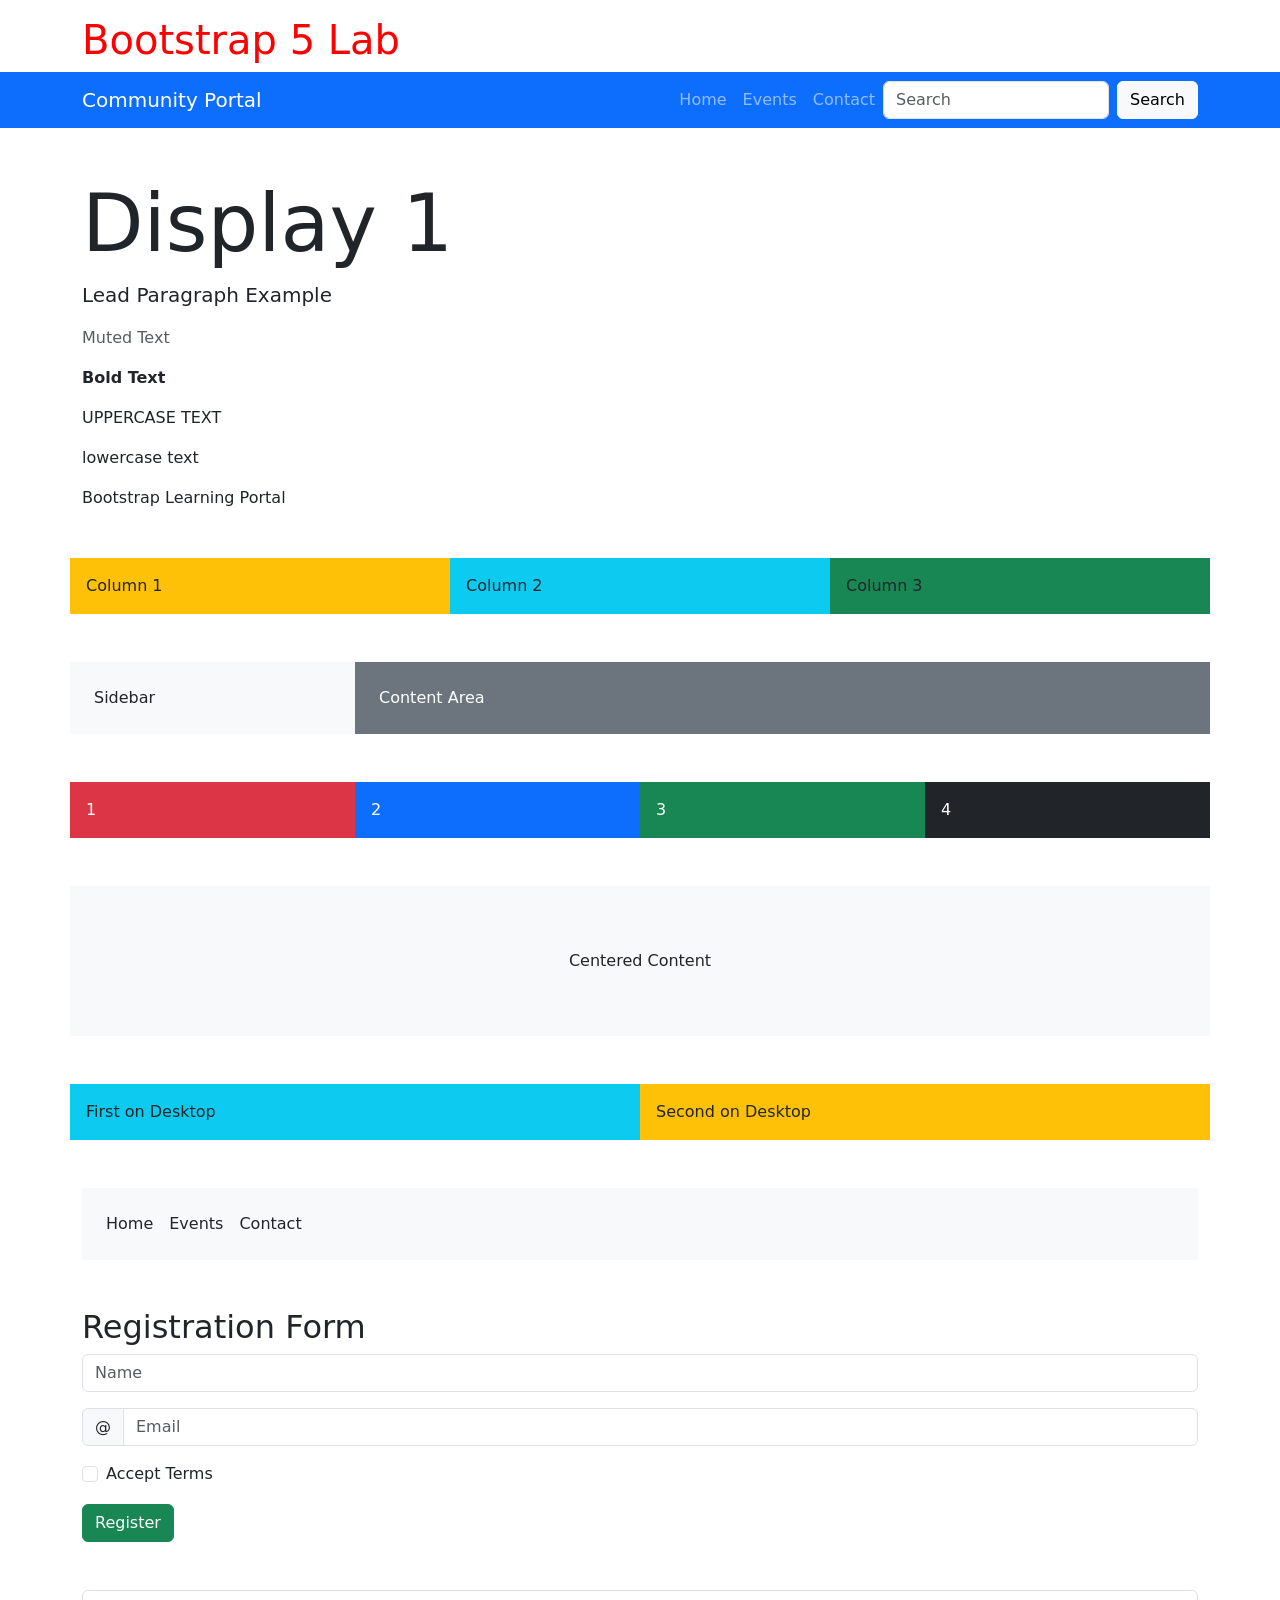
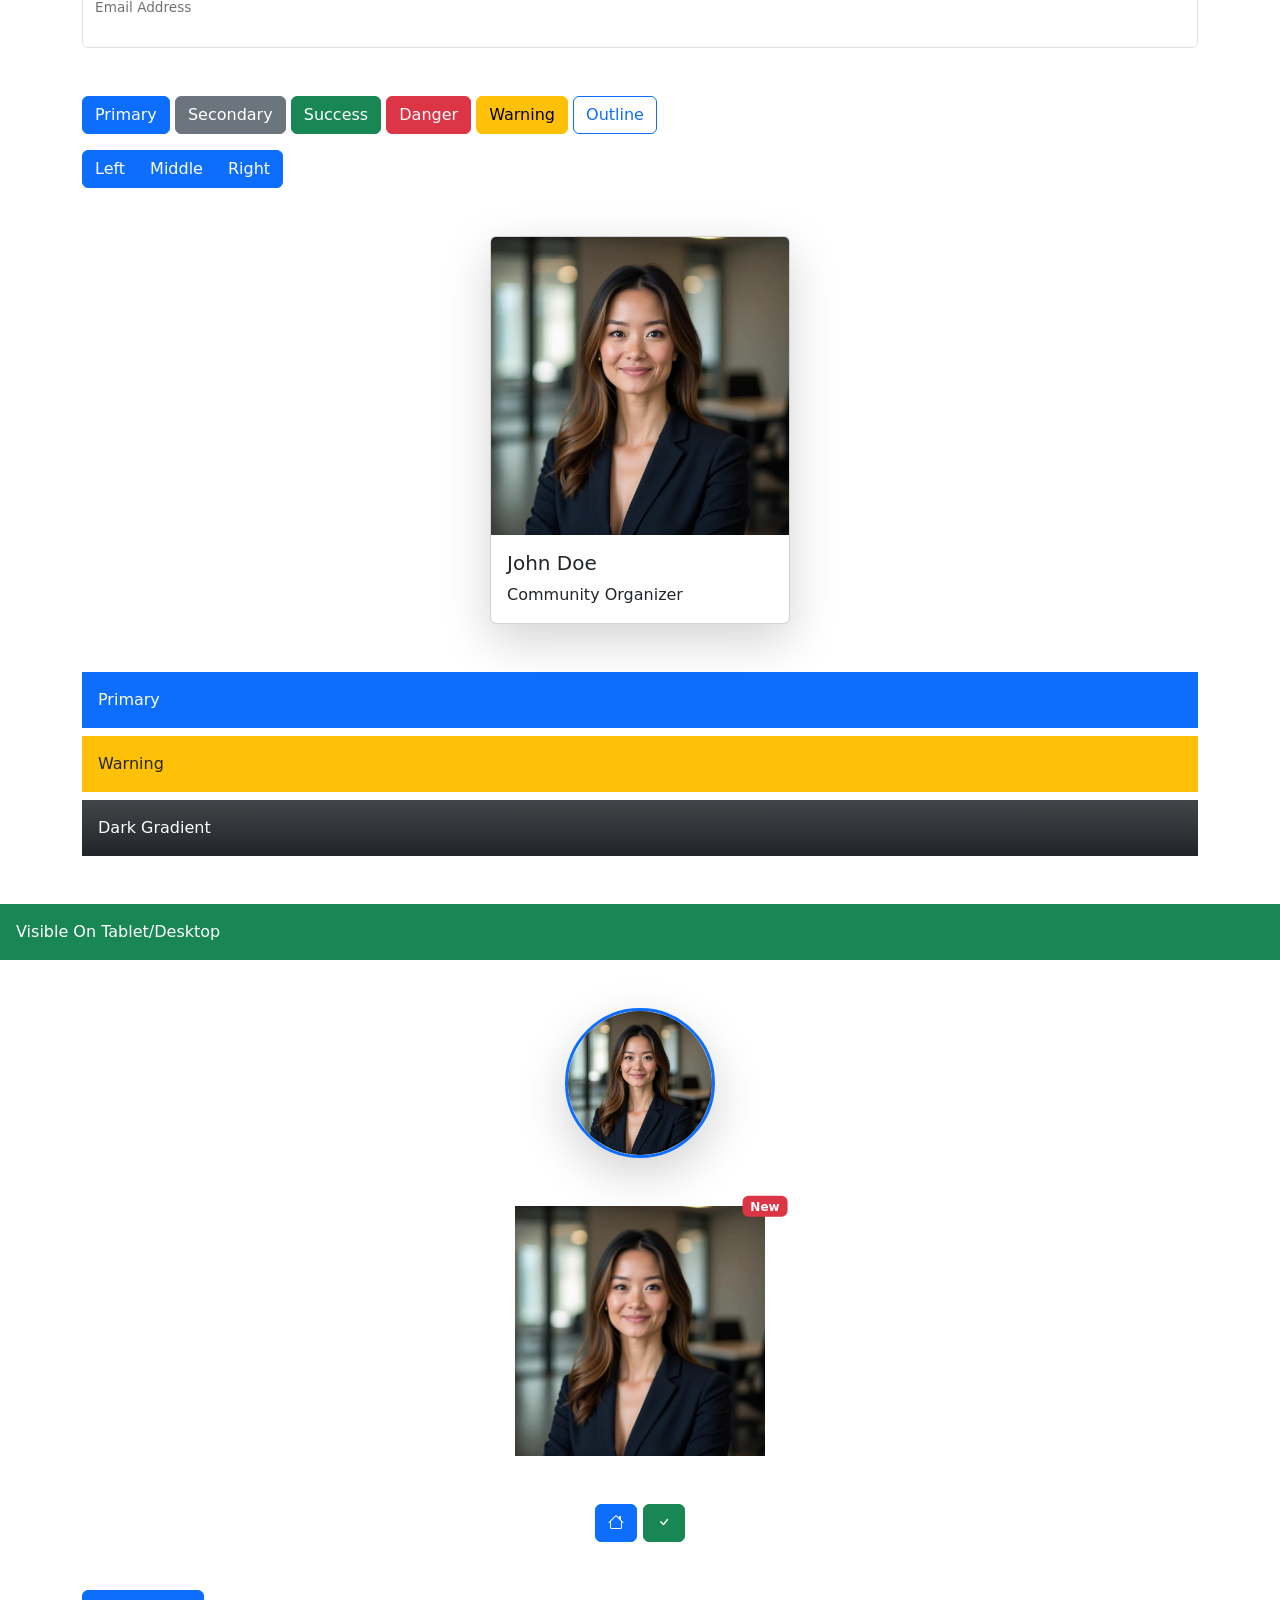
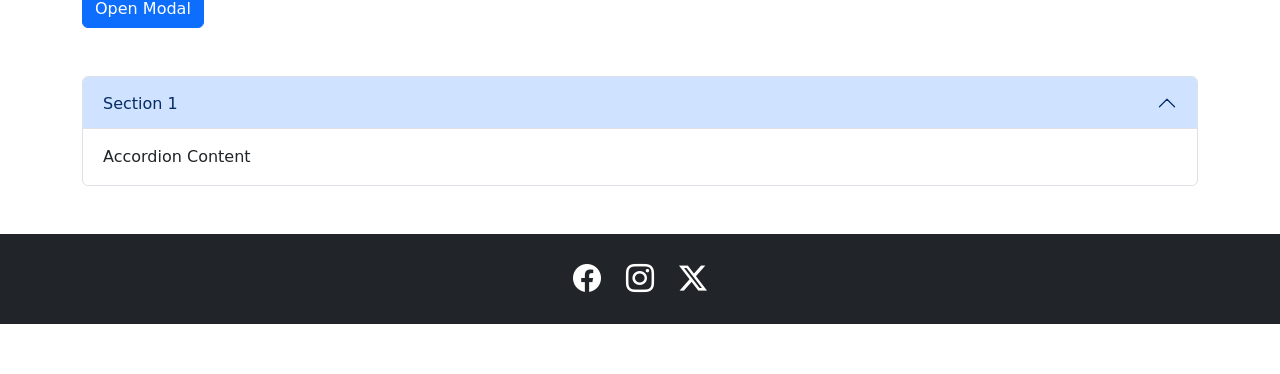
<file: Bootstrap5_Exercises/index.html>
<!DOCTYPE html>
<html lang="en">

<head>

<meta charset="UTF-8">

<meta name="viewport"
content="width=device-width, initial-scale=1.0">

<title>Bootstrap 5 Exercises</title>

<link href="https://cdn.jsdelivr.net/npm/bootstrap@5.3.3/dist/css/bootstrap.min.css"
rel="stylesheet">

<link rel="stylesheet"
href="css/style.css">

<link rel="stylesheet"
href="https://cdn.jsdelivr.net/npm/bootstrap-icons@1.11.3/font/bootstrap-icons.css">

</head>

<body>

<!-- Exercise 1 -->

<div class="container mt-3">

<h1 style="color:red;">
Bootstrap 5 Lab
</h1>

</div>

<!-- Exercise 10 Navbar -->

<nav class="navbar navbar-expand-lg navbar-dark bg-primary">

<div class="container">

<a class="navbar-brand" href="#">
Community Portal
</a>

<button class="navbar-toggler"
data-bs-toggle="collapse"
data-bs-target="#menu">

<span class="navbar-toggler-icon"></span>

</button>

<div class="collapse navbar-collapse"
id="menu">

<ul class="navbar-nav ms-auto">

<li class="nav-item">
<a class="nav-link" href="#">Home</a>
</li>

<li class="nav-item">
<a class="nav-link" href="#">Events</a>
</li>

<li class="nav-item">
<a class="nav-link" href="#">Contact</a>
</li>

</ul>

<form class="d-flex">

<input class="form-control me-2"
placeholder="Search">

<button class="btn btn-light">
Search
</button>

</form>

</div>

</div>

</nav>

<!-- Exercise 7 Typography -->

<div class="container mt-5">

<h1 class="display-1">
Display 1
</h1>

<p class="lead">
Lead Paragraph Example
</p>

<p class="text-muted">
Muted Text
</p>

<p class="fw-bold">
Bold Text
</p>

<p class="text-uppercase">
uppercase text
</p>

<p class="text-lowercase">
LOWERCASE TEXT
</p>

<p class="text-capitalize">
bootstrap learning portal
</p>

</div>

<!-- Exercise 3 Grid -->

<div class="container mt-5">

<div class="row">

<div class="col-12 col-md-6 col-lg-4 bg-warning p-3">
Column 1
</div>

<div class="col-12 col-md-6 col-lg-4 bg-info p-3">
Column 2
</div>

<div class="col-12 col-md-12 col-lg-4 bg-success p-3">
Column 3
</div>

</div>

</div>

<!-- Exercise 4 Sidebar -->

<div class="container mt-5">

<div class="row">

<div class="col-md-3 bg-light p-4">
Sidebar
</div>

<div class="col-md-9 bg-secondary text-white p-4">
Content Area
</div>

</div>

</div>

<!-- Four Columns -->

<div class="container mt-5">

<div class="row">

<div class="col-sm-3 bg-danger text-white p-3">
1
</div>

<div class="col-sm-3 bg-primary text-white p-3">
2
</div>

<div class="col-sm-3 bg-success text-white p-3">
3
</div>

<div class="col-sm-3 bg-dark text-white p-3">
4
</div>

</div>

</div>

<!-- Exercise 5 Alignment -->

<div class="container mt-5">

<div class="row justify-content-center align-items-center bg-light"
style="height:150px;">

<div class="col-4 text-center">

Centered Content

</div>

</div>

</div>

<!-- Exercise 5 Reordering -->

<div class="container mt-5">

<div class="row">

<div class="col-md-6 order-md-2 bg-warning p-3">

Second on Desktop

</div>

<div class="col-md-6 order-md-1 bg-info p-3">

First on Desktop

</div>

</div>

</div>

<!-- Exercise 6 Flex -->

<div class="container mt-5">

<div class="d-flex flex-column flex-md-row bg-light p-3">

<div class="p-2">Home</div>

<div class="p-2">Events</div>

<div class="p-2">Contact</div>

</div>

</div>

<!-- Exercise 8 Form -->

<div class="container mt-5">

<h2>Registration Form</h2>

<form>

<input type="text"
class="form-control mb-3"
placeholder="Name">

<div class="input-group mb-3">

<span class="input-group-text">
@
</span>

<input type="email"
class="form-control"
placeholder="Email">

</div>

<div class="form-check">

<input type="checkbox"
class="form-check-input">

<label class="form-check-label">

Accept Terms

</label>

</div>

<button class="btn btn-success mt-3">

Register

</button>

</form>

</div>

<!-- Floating Form -->

<div class="container mt-5">

<div class="form-floating">

<input type="email"
class="form-control"
id="email">

<label for="email">
Email Address
</label>

</div>

</div>

<!-- Exercise 9 Buttons -->

<div class="container mt-5">

<button class="btn btn-primary">
Primary
</button>

<button class="btn btn-secondary">
Secondary
</button>

<button class="btn btn-success">
Success
</button>

<button class="btn btn-danger">
Danger
</button>

<button class="btn btn-warning">
Warning
</button>

<button class="btn btn-outline-primary">
Outline
</button>

</div>

<!-- Button Group -->

<div class="container mt-3">

<div class="btn-group">

<button class="btn btn-primary">
Left
</button>

<button class="btn btn-primary">
Middle
</button>

<button class="btn btn-primary">
Right
</button>

</div>

</div>

<!-- Exercise 11 Card -->

<div class="container mt-5">

<div class="card shadow-lg mx-auto"
style="width:300px;">

<img src="images/profile.jpg"
class="card-img-top">

<div class="card-body">

<h5 class="card-title">
John Doe
</h5>

<p class="card-text">
Community Organizer
</p>

</div>

</div>

</div>

<!-- Exercise 13 Colors -->

<div class="container mt-5">

<div class="bg-primary text-white p-3 mb-2">

Primary

</div>

<div class="bg-warning p-3 mb-2">

Warning

</div>

<div class="bg-dark bg-gradient text-white p-3">

Dark Gradient

</div>

</div>

<!-- Exercise 14 Visibility -->

<div class="d-none d-md-block bg-success text-white p-3 mt-5">

Visible On Tablet/Desktop

</div>

<!-- Exercise 15 Borders -->

<div class="container mt-5 text-center">

<img src="images/profile.jpg"
width="150"
class="rounded-circle border border-primary border-3 shadow-lg">

</div>

<!-- Exercise 16 Position -->

<div class="container mt-5 text-center">

<div class="position-relative d-inline-block">

<img src="images/profile.jpg"
width="250">

<span class="position-absolute top-0 start-100 translate-middle badge bg-danger">

New

</span>

</div>

</div>

<!-- Exercise 17 Icons -->

<div class="container mt-5 text-center">

<button class="btn btn-primary">

<i class="bi bi-house"></i>

</button>

<button class="btn btn-success">

<i class="bi bi-check"></i>

</button>

</div>

<!-- Exercise 18 Modal -->

<div class="container mt-5">

<button class="btn btn-primary"
data-bs-toggle="modal"
data-bs-target="#myModal">

Open Modal

</button>

</div>

<div class="modal fade"
id="myModal">

<div class="modal-dialog">

<div class="modal-content">

<div class="modal-header">

<h5 class="modal-title">

Bootstrap Modal

</h5>

</div>

<div class="modal-body">

Hello Bootstrap 5

</div>

</div>

</div>

</div>

<!-- Accordion -->

<div class="container mt-5">

<div class="accordion">

<div class="accordion-item">

<h2 class="accordion-header">

<button class="accordion-button"
data-bs-toggle="collapse"
data-bs-target="#acc1">

Section 1

</button>

</h2>

<div id="acc1"
class="accordion-collapse collapse show">

<div class="accordion-body">

Accordion Content

</div>

</div>

</div>

</div>

</div>

<!-- Footer -->

<footer class="bg-dark text-white text-center p-4 mt-5">

<i class="bi bi-facebook fs-3"></i>

<i class="bi bi-instagram fs-3"></i>

<i class="bi bi-twitter-x fs-3"></i>

</footer>

<script src="https://cdn.jsdelivr.net/npm/bootstrap@5.3.3/dist/js/bootstrap.bundle.min.js"></script>

</body>

</html>
</file>
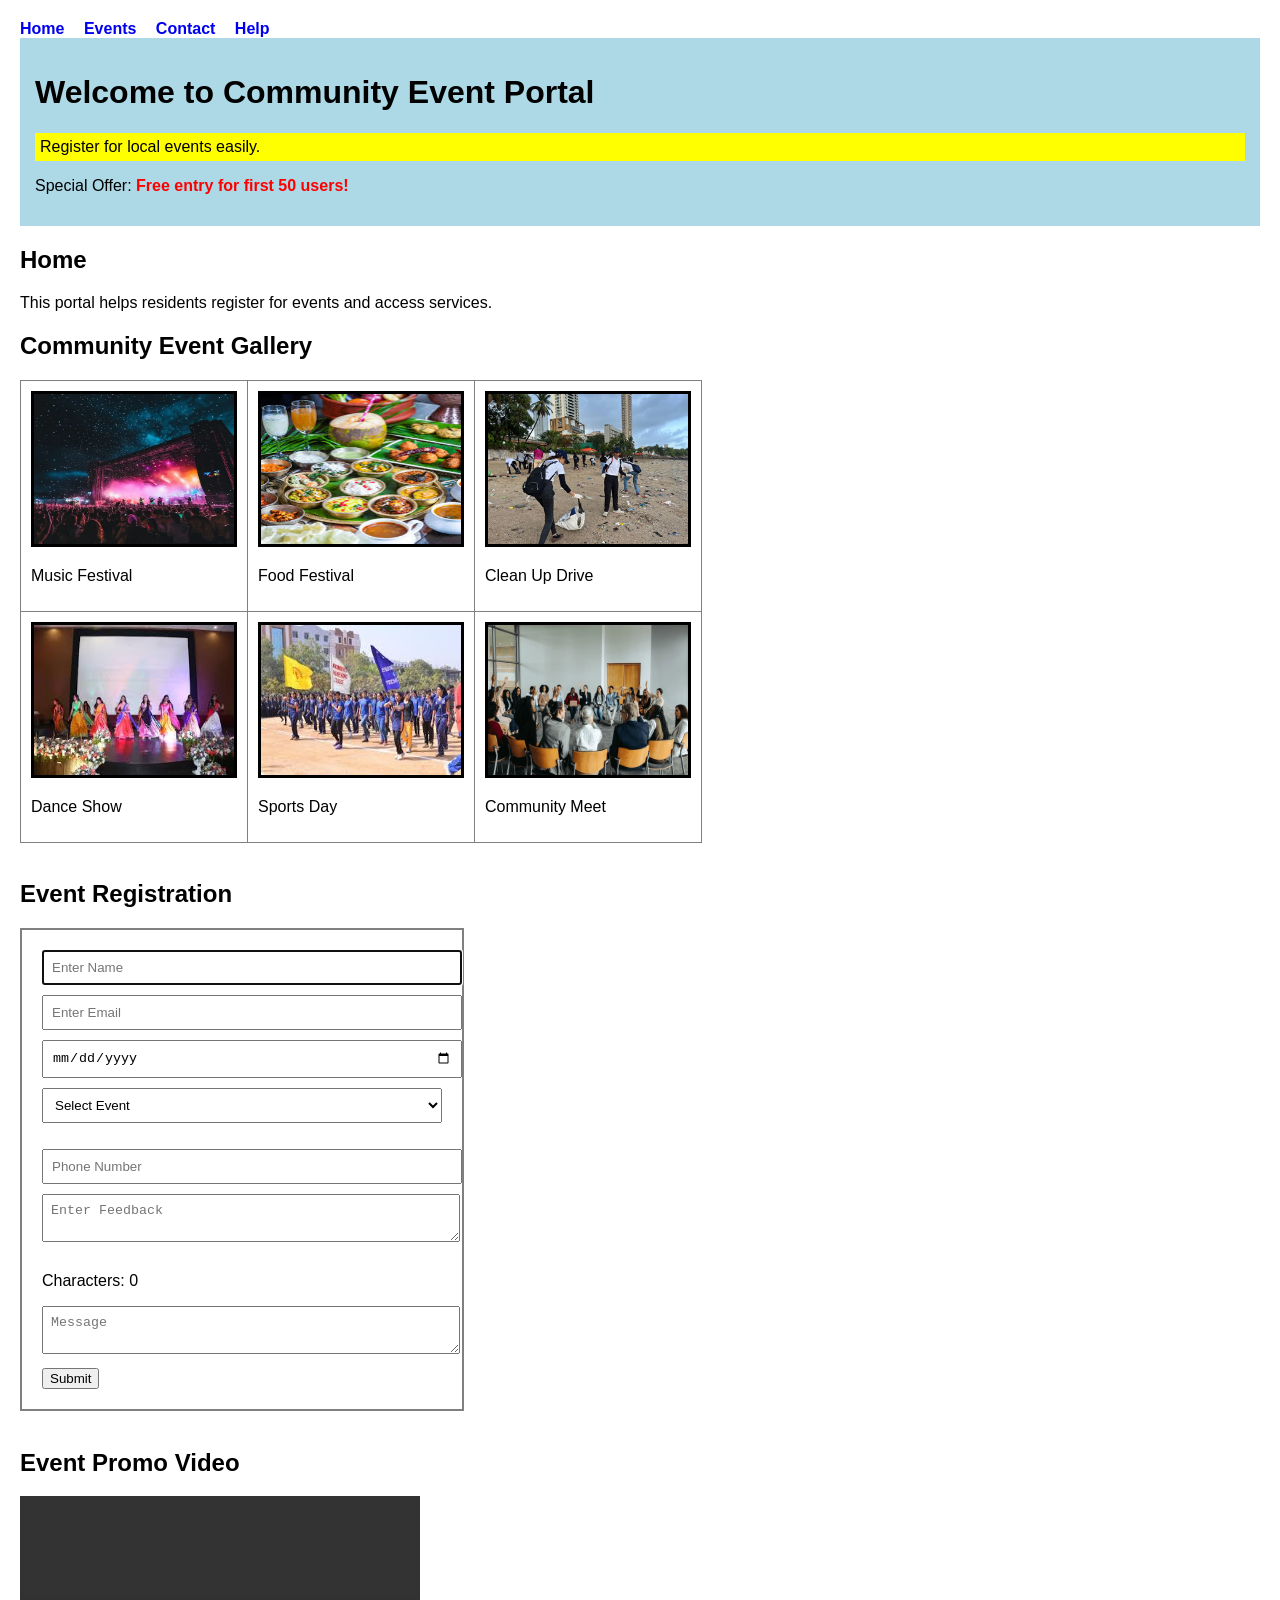
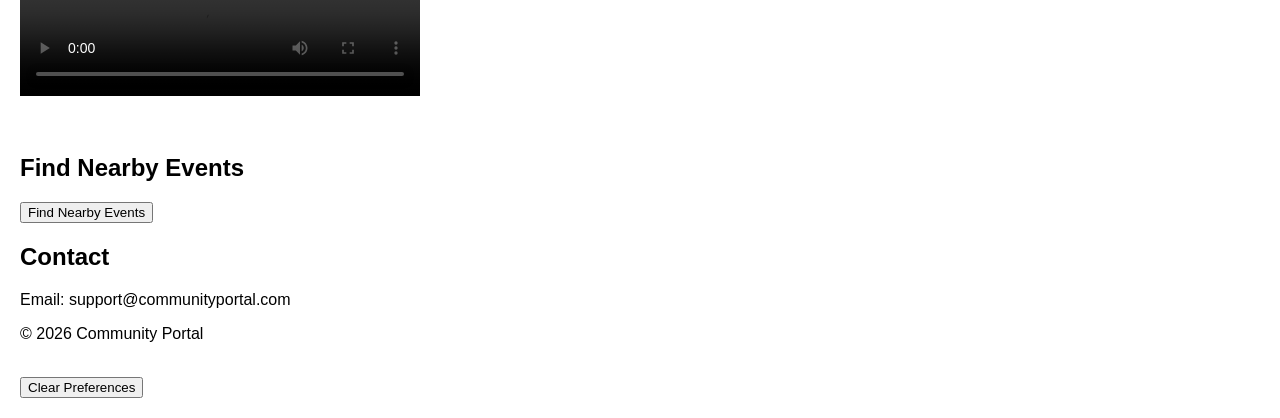
<file: CommunityPortal/index.html>
<!DOCTYPE html>
<html lang="en">

<head>
    <meta charset="UTF-8">
    <meta name="viewport" content="width=device-width, initial-scale=1.0">
    <title>Community Event Portal</title>

    <style>

        body {
            font-family: Arial;
            margin: 20px;
        }

        nav a {
            margin-right: 15px;
            text-decoration: none;
            font-weight: bold;
        }

        #welcomeBanner {
            background-color: lightblue;
            padding: 15px;
        }

        .highlight {
            background-color: yellow;
            padding: 5px;
        }

        .eventImage {
            border: 3px solid black;
            width: 200px;
            height: 150px;
        }

        table {
            border-collapse: collapse;
        }

        td {
            padding: 10px;
        }

        form {
            border: 2px solid gray;
            padding: 20px;
            width: 400px;
        }

        input, textarea, select {
            width: 100%;
            margin-bottom: 10px;
            padding: 8px;
        }

    </style>

</head>

<body onbeforeunload="return warningMessage()">

    <!-- Navigation -->
    <header>

        <nav>
            <a href="#home">Home</a>
            <a href="#events">Events</a>
            <a href="#contact">Contact</a>
            <a href="help.html" target="_blank">Help</a>
        </nav>

    </header>

    <!-- Main -->
    <main>

        <!-- Welcome Banner -->
        <div id="welcomeBanner">

            <h1>Welcome to Community Event Portal</h1>

            <p class="highlight">
                Register for local events easily.
            </p>

            <p>
                Special Offer:
                <span style="color:red; font-weight:bold;">
                    Free entry for first 50 users!
                </span>
            </p>

        </div>

        <!-- Home Section -->
        <section id="home">

            <h2>Home</h2>

            <p>
                This portal helps residents register for events and access services.
            </p>

        </section>

        <!-- Events Section -->
        <section id="events">

            <h2>Community Event Gallery</h2>

            <table border="1">

                <tr>

                    <td>
                        <img src="images/event1.jpg" class="eventImage"
                            alt="Event1" title="Music Event">
                        <p>Music Festival</p>
                    </td>

                    <td>
                        <img src="images/event2.jpg" class="eventImage"
                            alt="Event2" title="Food Event">
                        <p>Food Festival</p>
                    </td>

                    <td>
                        <img src="images/event3.jpg" class="eventImage"
                            alt="Event3" title="Clean Up">
                        <p>Clean Up Drive</p>
                    </td>

                </tr>

                <tr>

                    <td>
                        <img src="images/event4.jpg" class="eventImage"
                            alt="Event4" title="Dance Event">
                        <p>Dance Show</p>
                    </td>

                    <td>
                        <img src="images/event5.jpg" class="eventImage"
                            alt="Event5" title="Sports">
                        <p>Sports Day</p>
                    </td>

                    <td>
                        <img src="images/event6.jpg" class="eventImage"
                            alt="Event6" title="Community Meet"
                            ondblclick="enlargeImage(this)">
                        <p>Community Meet</p>
                    </td>

                </tr>

            </table>

        </section>

        <br>

        <!-- Registration Form -->
        <section>

            <h2>Event Registration</h2>

            <form onsubmit="showConfirmation(event)">

                <input type="text"
                    placeholder="Enter Name"
                    required
                    autofocus>

                <input type="email"
                    placeholder="Enter Email"
                    required>

                <input type="date" required>

                <select id="eventType"
                    onchange="showFee()">

                    <option value="">Select Event</option>
                    <option value="100">Music Event</option>
                    <option value="200">Food Festival</option>
                    <option value="300">Sports Event</option>

                </select>

                <p id="feeDisplay"></p>

                <input type="text"
                    placeholder="Phone Number"
                    onblur="validatePhone(this)">

                <textarea id="feedback"
                    placeholder="Enter Feedback"
                    onkeyup="countCharacters()"></textarea>

                <p id="charCount">Characters: 0</p>

                <textarea placeholder="Message"></textarea>

                <button type="submit"
                    onclick="submitMessage()">
                    Submit
                </button>

                <output id="outputMessage"></output>

            </form>

        </section>

        <br>

        <!-- Video Section -->
        <section>

            <h2>Event Promo Video</h2>

            <video width="400"
                controls
                oncanplay="videoReady()">

                <source src="videos/promo.mp4"
                    type="video/mp4">

            </video>

            <p id="videoMessage"></p>

        </section>

        <br>

        <!-- Geolocation -->
        <section>

            <h2>Find Nearby Events</h2>

            <button onclick="findLocation()">
                Find Nearby Events
            </button>

            <p id="location"></p>

        </section>

        <!-- Contact -->
        <section id="contact">

            <h2>Contact</h2>

            <p>Email: support@communityportal.com</p>

        </section>

    </main>

    <!-- Footer -->
    <footer>

        <p>© 2026 Community Portal</p>

    </footer>

    <script>

        function validatePhone(input) {

            if (input.value.length < 10) {
                alert("Phone number must be 10 digits");
            }

        }

        function showFee() {

            let fee =
                document.getElementById("eventType").value;

            document.getElementById("feeDisplay")
                .innerHTML = "Event Fee: ₹" + fee;

            localStorage.setItem("preferredEvent", fee);

        }

        window.onload = function () {

            let saved =
                localStorage.getItem("preferredEvent");

            if (saved) {

                document.getElementById("eventType")
                    .value = saved;

                document.getElementById("feeDisplay")
                    .innerHTML = "Event Fee: ₹" + saved;

            }

        }

        function submitMessage() {

            alert("Registration Submitted Successfully");

        }

        function showConfirmation(event) {

            event.preventDefault();

            document.getElementById("outputMessage")
                .value = "Registration Successful";

        }

        function enlargeImage(img) {

            img.style.width = "400px";

        }

        function countCharacters() {

            let text =
                document.getElementById("feedback").value;

            document.getElementById("charCount")
                .innerHTML =
                "Characters: " + text.length;

        }

        function videoReady() {

            document.getElementById("videoMessage")
                .innerHTML = "Video ready to play";

        }

        function warningMessage() {

            return "Your form is not submitted.";

        }

        function clearPreferences() {

            localStorage.clear();
            sessionStorage.clear();

            alert("Preferences Cleared");

        }

        function findLocation() {

            navigator.geolocation.getCurrentPosition(

                success,
                error,

                {
                    enableHighAccuracy: true,
                    timeout: 5000
                }

            );

        }

        function success(position) {

            document.getElementById("location")
                .innerHTML =
                "Latitude: " +
                position.coords.latitude +
                "<br>Longitude: " +
                position.coords.longitude;

        }

        function error() {

            alert("Unable to retrieve location");

        }

    </script>

    <br>

    <button onclick="clearPreferences()">
        Clear Preferences
    </button>

</body>

</html>
</file>
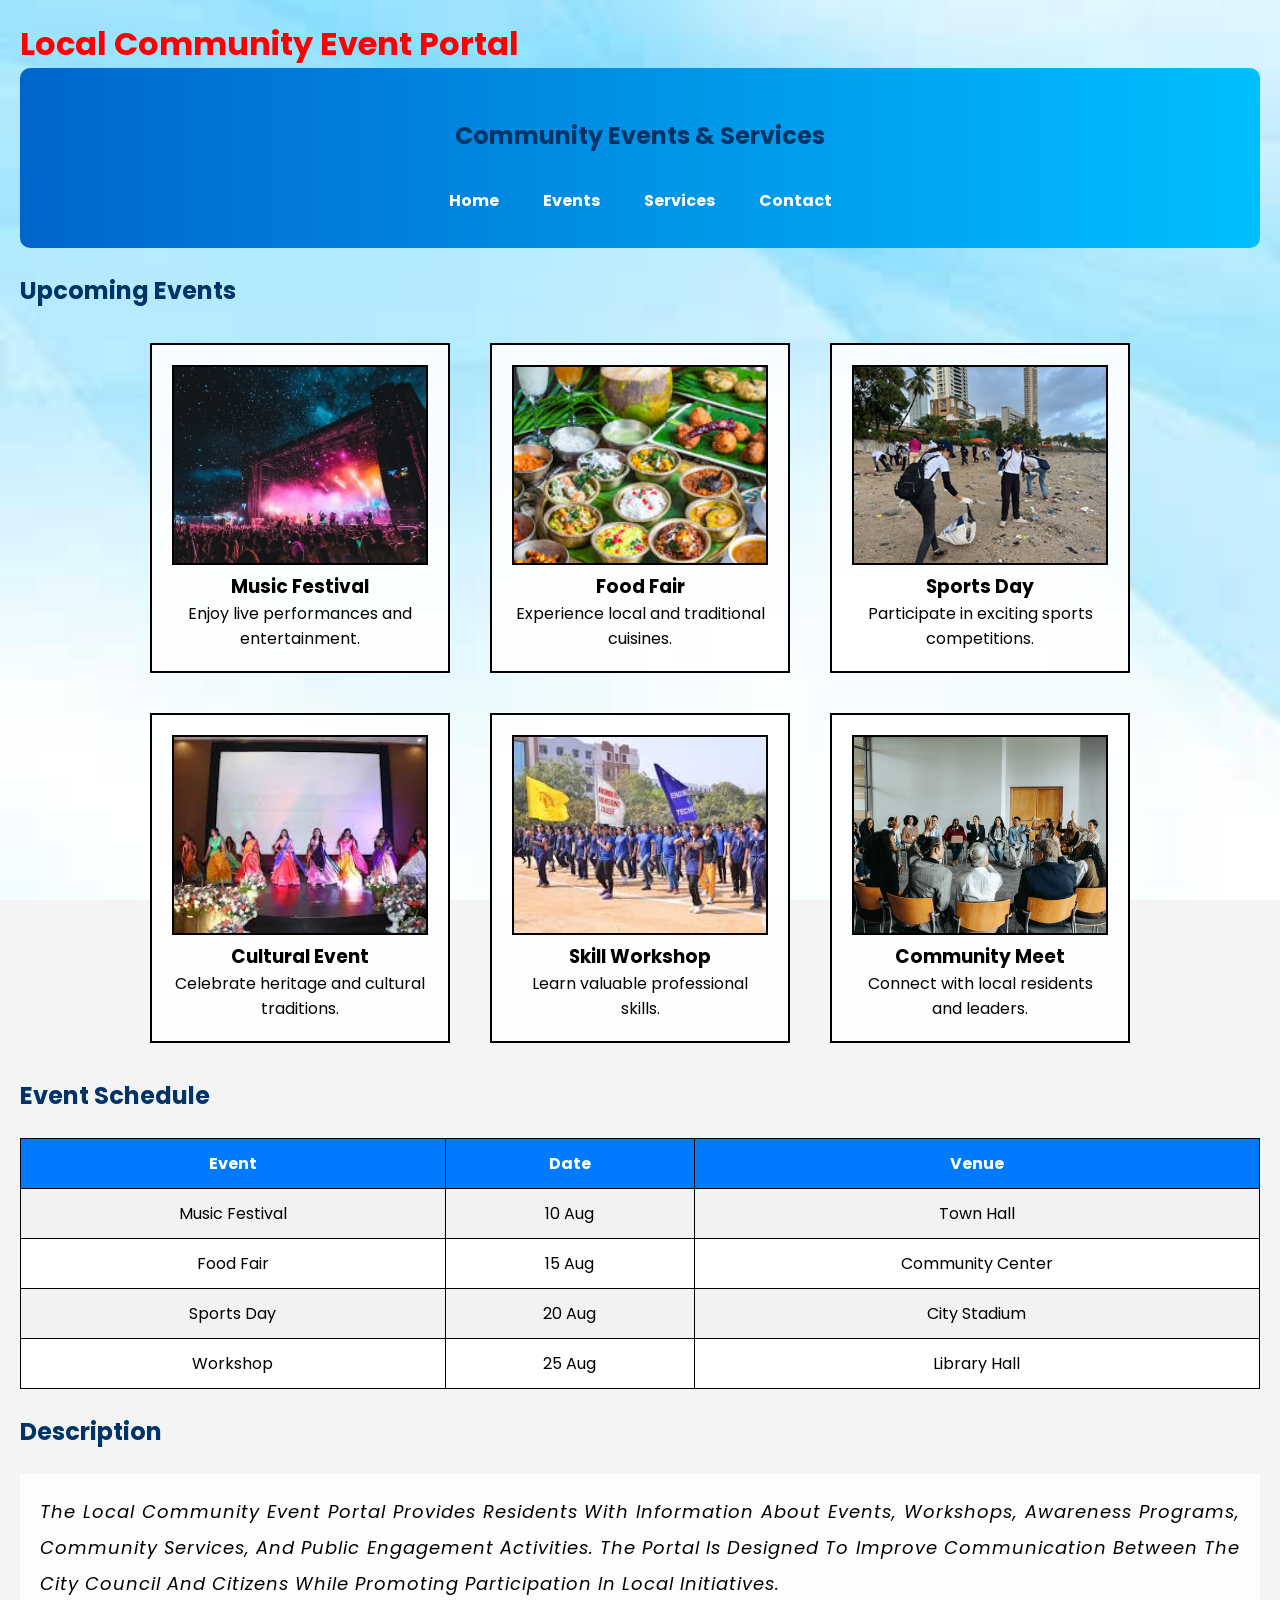
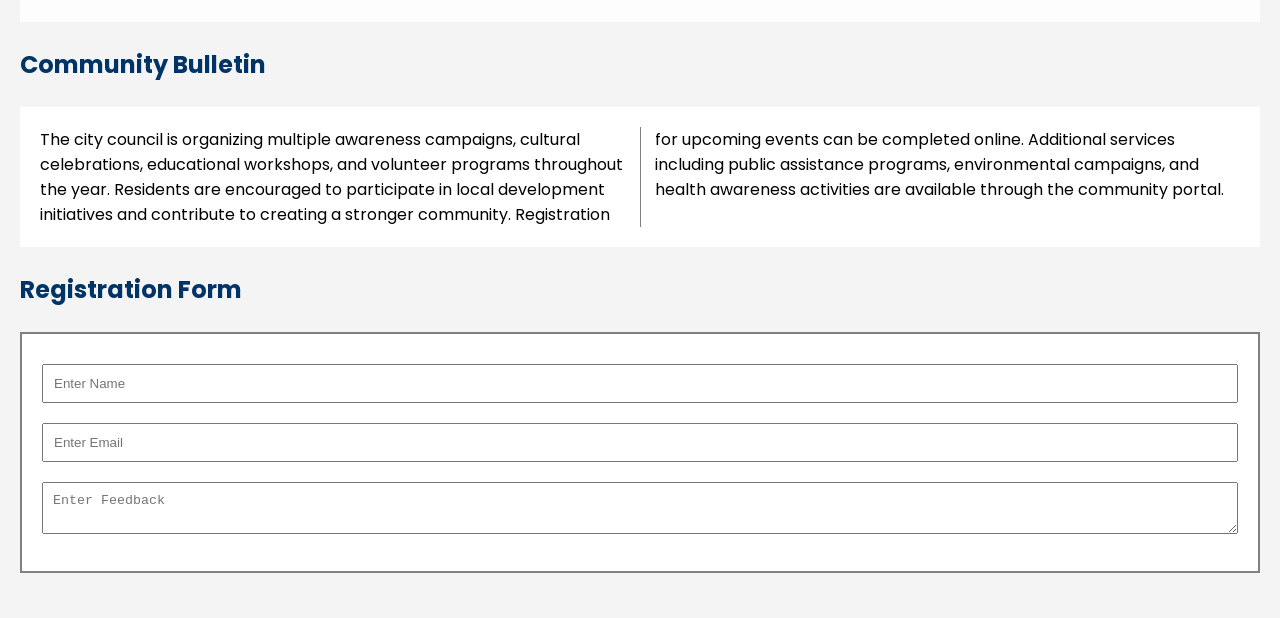
<file: CommunityPortal_CSS3/index.html>
<!DOCTYPE html>
<html lang="en">

<head>

    <meta charset="UTF-8">
    <meta name="viewport" content="width=device-width, initial-scale=1.0">

    <title>Local Community Event Portal - CSS3 Exercises</title>

    <!-- External CSS -->
    <link rel="stylesheet" href="css/styles.css">

    <!-- Google Font -->
    <link href="https://fonts.googleapis.com/css2?family=Poppins:wght@300;400;600&display=swap"
        rel="stylesheet">

    <!-- Internal CSS -->
    <style>
        body {
            background-color: #f4f4f4;
        }
    </style>

</head>

<body>

    <!-- Inline CSS Example -->
    <h1 style="color:red;">
        Local Community Event Portal
    </h1>

    <!-- Header -->
    <header id="mainHeader">

        <h2>Community Events & Services</h2>

        <nav>

            <ul>

                <li><a href="#">Home</a></li>

                <li><a href="#">Events</a></li>

                <li><a href="#">Services</a></li>

                <li><a href="#">Contact</a></li>

            </ul>

        </nav>

    </header>

    <!-- Event Cards -->

    <section>

        <h2>Upcoming Events</h2>

        <div class="eventContainer">

            <div class="eventCard">
                <img src="images/event1.jpg" alt="Music Festival">
                <h3>Music Festival</h3>
                <p>Enjoy live performances and entertainment.</p>
            </div>

            <div class="eventCard">
                <img src="images/event2.jpg" alt="Food Fair">
                <h3>Food Fair</h3>
                <p>Experience local and traditional cuisines.</p>
            </div>

            <div class="eventCard">
                <img src="images/event3.jpg" alt="Sports Day">
                <h3>Sports Day</h3>
                <p>Participate in exciting sports competitions.</p>
            </div>

            <div class="eventCard">
                <img src="images/event4.jpg" alt="Cultural Event">
                <h3>Cultural Event</h3>
                <p>Celebrate heritage and cultural traditions.</p>
            </div>

            <div class="eventCard">
                <img src="images/event5.jpg" alt="Workshop">
                <h3>Skill Workshop</h3>
                <p>Learn valuable professional skills.</p>
            </div>

            <div class="eventCard">
                <img src="images/event6.jpg" alt="Community Meet">
                <h3>Community Meet</h3>
                <p>Connect with local residents and leaders.</p>
            </div>

        </div>

    </section>

    <!-- Table Styling Exercise -->

    <section>

        <h2>Event Schedule</h2>

        <table>

            <tr>
                <th>Event</th>
                <th>Date</th>
                <th>Venue</th>
            </tr>

            <tr>
                <td>Music Festival</td>
                <td>10 Aug</td>
                <td>Town Hall</td>
            </tr>

            <tr>
                <td>Food Fair</td>
                <td>15 Aug</td>
                <td>Community Center</td>
            </tr>

            <tr>
                <td>Sports Day</td>
                <td>20 Aug</td>
                <td>City Stadium</td>
            </tr>

            <tr>
                <td>Workshop</td>
                <td>25 Aug</td>
                <td>Library Hall</td>
            </tr>

        </table>

    </section>

    <!-- Typography Exercise -->

    <section>

        <h2>Description</h2>

        <p class="description">

            The Local Community Event Portal provides residents with
            information about events, workshops, awareness programs,
            community services, and public engagement activities. The
            portal is designed to improve communication between the
            city council and citizens while promoting participation in
            local initiatives.

        </p>

    </section>

    <!-- Multi Column Exercise -->

    <section>

        <h2>Community Bulletin</h2>

        <div class="newsSection">

            The city council is organizing multiple awareness campaigns,
            cultural celebrations, educational workshops, and volunteer
            programs throughout the year.

            Residents are encouraged to participate in local development
            initiatives and contribute to creating a stronger community.

            Registration for upcoming events can be completed online.
            Additional services including public assistance programs,
            environmental campaigns, and health awareness activities are
            available through the community portal.

        </div>

    </section>

    <!-- Form Exercise -->

    <section>

        <h2>Registration Form</h2>

        <form>

            <input type="text" placeholder="Enter Name">

            <input type="email" placeholder="Enter Email">

            <textarea placeholder="Enter Feedback"></textarea>

        </form>

    </section>

    <!-- Hidden vs Display None -->

    <div class="hiddenExample">
        This content uses visibility:hidden
    </div>

    <div class="noneExample">
        This content uses display:none
    </div>

</body>

</html>
</file>
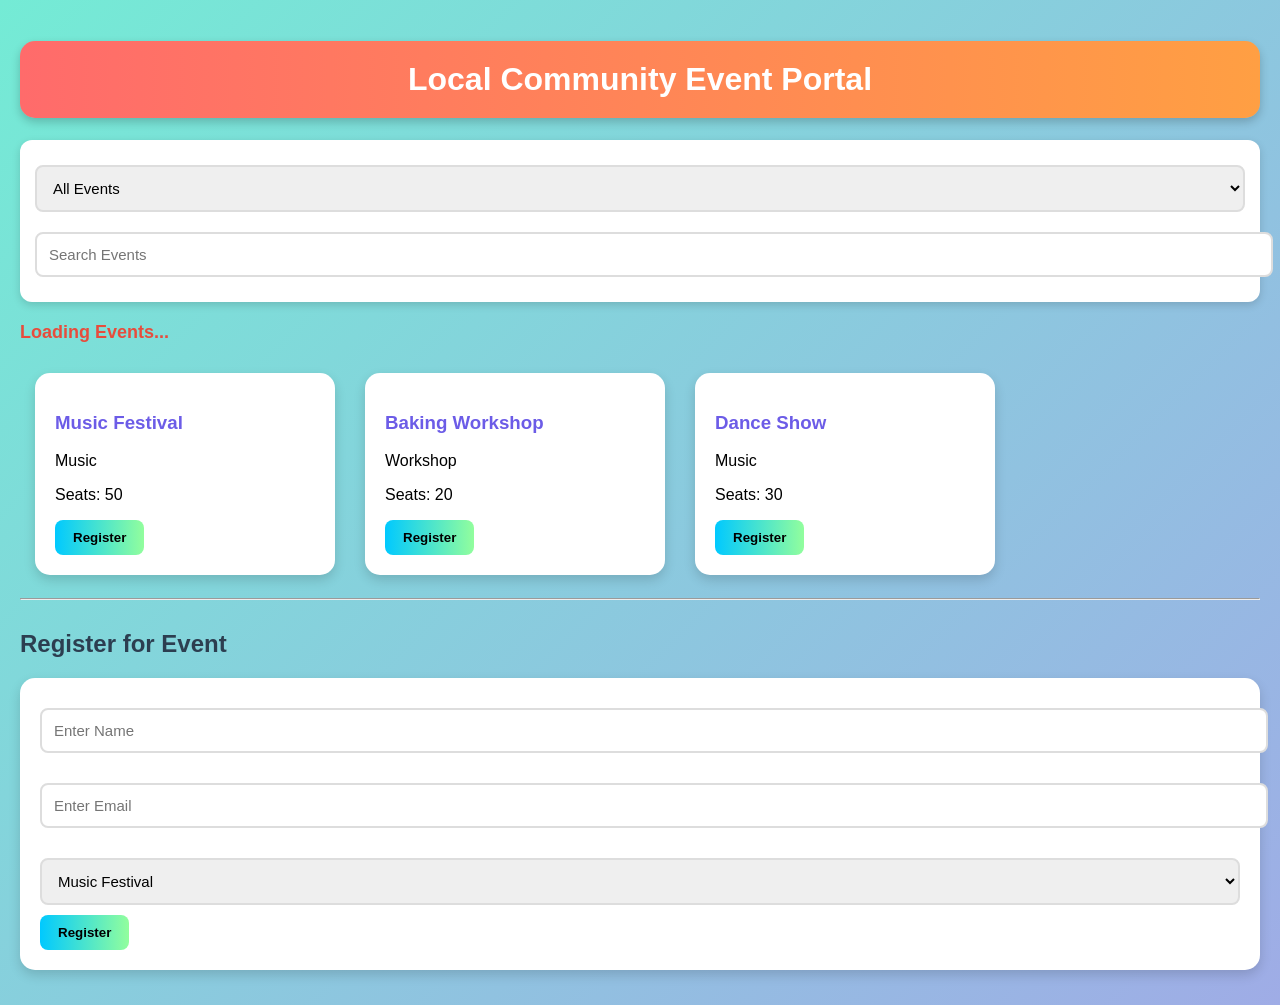
<file: CommunityPortal_JS/index.html>
<!DOCTYPE html>
<html lang="en">

<head>

    <meta charset="UTF-8">

    <meta name="viewport"
          content="width=device-width, initial-scale=1.0">

    <title>Community Event Portal</title>

    <link rel="stylesheet"
          href="css/style.css">

    <script src="https://code.jquery.com/jquery-3.7.1.min.js"></script>

</head>

<body>

    <h1>Local Community Event Portal</h1>

    <div class="controls">

        <select id="categoryFilter">

            <option value="All">All Events</option>

            <option value="Music">Music</option>

            <option value="Workshop">Workshop</option>

            <option value="Sports">Sports</option>

        </select>

        <input type="text"
               id="searchBox"
               placeholder="Search Events">

    </div>

    <div id="loading">
        Loading Events...
    </div>

    <div id="eventContainer"></div>

    <hr>

    <h2>Register for Event</h2>

    <form id="registrationForm">

        <input type="text"
               name="name"
               placeholder="Enter Name">

        <span id="nameError"></span>

        <input type="email"
               name="email"
               placeholder="Enter Email">

        <span id="emailError"></span>

        <select name="event">

            <option>Music Festival</option>

            <option>Baking Workshop</option>

            <option>Sports Day</option>

        </select>

        <button type="submit"
                id="registerBtn">

            Register

        </button>

    </form>

    <div id="message"></div>

    <script src="js/main.js"></script>

</body>

</html>
</file>
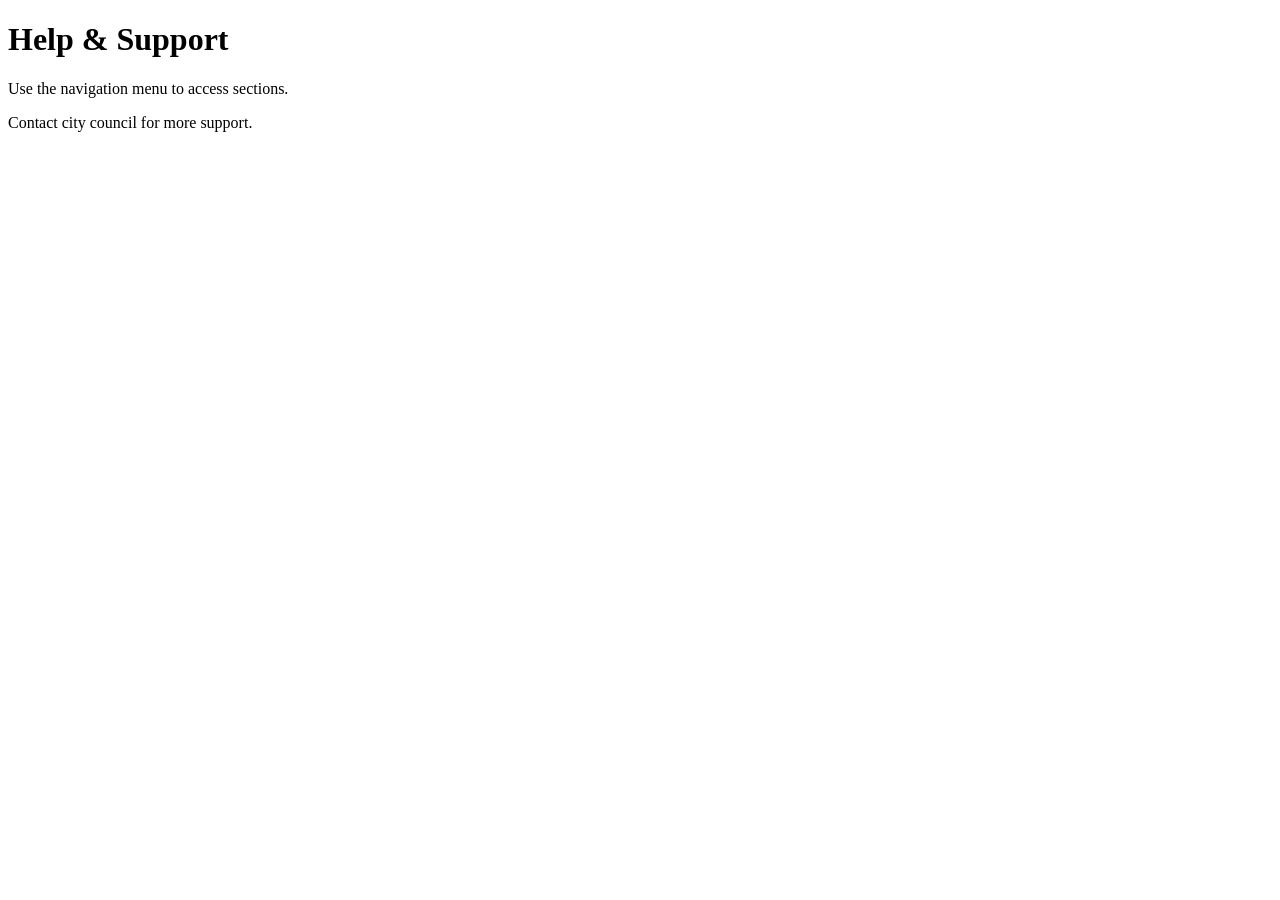
<file: CommunityPortal/help.html>
<!DOCTYPE html>
<html lang="en">

<head>
    <meta charset="UTF-8">
    <title>Help Page</title>
</head>

<body>

    <h1>Help & Support</h1>

    <p>
        Use the navigation menu to access sections.
    </p>

    <p>
        Contact city council for more support.
    </p>

</body>

</html>
</file>
<file: Bootstrap5_Exercises/css/style.css>
body{

    padding-bottom:50px;
}

.card{

    transition:0.3s;
}

.card:hover{

    transform:scale(1.05);
}

footer i{

    margin:10px;
}
</file>
<file: CommunityPortal_CSS3/css/styles.css>
/* =========================================
   UNIVERSAL SELECTOR
========================================= */

* {
    margin: 0;
    padding: 0;
    box-sizing: border-box;
}

/* =========================================
   BODY STYLING
========================================= */

body {

    font-family: 'Poppins', sans-serif;

    background-image: url("../images/banner.jpg");

    background-color: #e8e8e8;

    background-size: cover;

    background-attachment: fixed;

    padding: 20px;
}

/* =========================================
   ID SELECTOR
========================================= */

#mainHeader {

    background: linear-gradient(
            to right,
            #0066cc,
            #00bfff);

    padding: 25px;

    text-align: center;

    color: white;

    border-radius: 10px;
}

/* =========================================
   NAVIGATION
========================================= */

nav ul {

    list-style: none;
}

nav li {

    display: inline-block;

    margin: 10px 20px;
}

nav a {

    text-decoration: none;

    font-weight: bold;
}

/* Link Pseudo Classes */

a:link {
    color: white;
}

a:visited {
    color: lightgray;
}

a:hover {
    color: yellow;
}

a:active {
    color: red;
}

/* =========================================
   ELEMENT SELECTOR
========================================= */

h2 {

    color: #003366;

    margin: 25px 0;
}

/* =========================================
   GROUP SELECTOR
========================================= */

h3,
p {

    text-align: center;
}

/* =========================================
   EVENT CARDS
========================================= */

.eventContainer {

    display: flex;

    flex-wrap: wrap;

    justify-content: center;

    gap: 20px;
}

.eventCard {

    background-color: rgba(255, 255, 255, 0.9);

    border: 2px solid black;

    padding: 20px;

    margin: 10px;

    width: 300px;

    text-align: center;
}

.eventCard img {

    width: 100%;

    height: 200px;

    object-fit: cover;

    border: 2px solid black;
}

/* =========================================
   TYPOGRAPHY
========================================= */

.description {

    background: rgba(255, 255, 255, 0.85);

    padding: 20px;

    font-size: 18px;

    font-style: italic;

    font-weight: 400;

    text-transform: capitalize;

    letter-spacing: 1px;

    line-height: 2;

    text-align: justify;
}

/* =========================================
   TABLE STYLING
========================================= */

table {

    width: 100%;

    border-collapse: collapse;

    background: white;
}

th,
td {

    border: 1px solid black;

    padding: 12px;

    text-align: center;
}

th {

    background: #007bff;

    color: white;
}

tr:nth-child(even) {

    background: #f2f2f2;
}

/* =========================================
   FORM
========================================= */

form {

    background: white;

    border: 2px solid gray;

    padding: 20px;

    margin-top: 20px;
}

input,
textarea {

    width: 100%;

    padding: 10px;

    margin: 10px 0;
}

input:focus,
textarea:focus {

    outline: 3px solid orange;
}

/* =========================================
   VISIBILITY VS DISPLAY
========================================= */

.hiddenExample {

    visibility: hidden;
}

.noneExample {

    display: none;
}

/* =========================================
   MULTI COLUMN LAYOUT
========================================= */

.newsSection {

    background: white;

    padding: 20px;

    column-count: 2;

    column-gap: 30px;

    column-rule: 1px solid gray;
}

/* =========================================
   RESPONSIVE DESIGN
========================================= */

@media screen and (max-width: 768px) {

    nav li {

        display: block;

        margin: 10px;
    }

    .eventContainer {

        flex-direction: column;

        align-items: center;
    }

    .eventCard {

        width: 90%;
    }

    body {

        font-size: 14px;
    }

    .eventCard img {

        height: 180px;
    }
}
</file>
<file: CommunityPortal_JS/css/style.css>
/* =================================
   BODY
================================= */

body {

    font-family: Arial, sans-serif;

    margin: 0;

    padding: 20px;

    background: linear-gradient(
        135deg,
        #74ebd5,
        #9face6
    );

    min-height: 100vh;
}

/* =================================
   MAIN HEADING
================================= */

h1 {

    text-align: center;

    color: white;

    background: linear-gradient(
        to right,
        #ff6b6b,
        #ff9f43
    );

    padding: 20px;

    border-radius: 15px;

    box-shadow: 0 4px 10px rgba(0,0,0,0.2);
}

/* =================================
   SUB HEADINGS
================================= */

h2 {

    color: #2c3e50;

    margin-top: 30px;
}

/* =================================
   FILTER SECTION
================================= */

.controls {

    background: white;

    padding: 15px;

    border-radius: 12px;

    margin-bottom: 20px;

    box-shadow: 0 3px 8px rgba(0,0,0,0.15);
}

/* =================================
   INPUTS
================================= */

input,
select {

    width: 100%;

    padding: 12px;

    margin: 10px 0;

    border: 2px solid #ddd;

    border-radius: 8px;

    font-size: 15px;
}

/* =================================
   EVENT CARDS
================================= */

.eventCard {

    background: white;

    border-radius: 15px;

    padding: 20px;

    margin: 15px;

    width: 260px;

    display: inline-block;

    vertical-align: top;

    box-shadow: 0 5px 12px rgba(0,0,0,0.15);

    transition: transform 0.3s;
}

.eventCard:hover {

    transform: translateY(-8px);
}

/* =================================
   CARD TITLE
================================= */

.eventCard h3 {

    color: #6c5ce7;
}

/* =================================
   BUTTONS
================================= */

button {

    background: linear-gradient(
        to right,
        #00c9ff,
        #92fe9d
    );

    color: black;

    border: none;

    padding: 10px 18px;

    border-radius: 8px;

    cursor: pointer;

    font-weight: bold;
}

button:hover {

    opacity: 0.9;
}

/* =================================
   FORM
================================= */

form {

    background: white;

    padding: 20px;

    border-radius: 15px;

    box-shadow: 0 5px 12px rgba(0,0,0,0.15);
}

/* =================================
   ERROR TEXT
================================= */

span {

    color: red;

    font-size: 14px;

    display: block;

    margin-bottom: 10px;
}

/* =================================
   MESSAGE BOX
================================= */

#message {

    margin-top: 15px;

    font-weight: bold;

    color: green;
}

/* =================================
   LOADING TEXT
================================= */

#loading {

    color: #e74c3c;

    font-size: 18px;

    font-weight: bold;

    margin-bottom: 15px;
}

/* =================================
   RESPONSIVE
================================= */

@media screen and (max-width:768px) {

    .eventCard {

        width: 90%;
    }

    h1 {

        font-size: 24px;
    }
}
</file>
